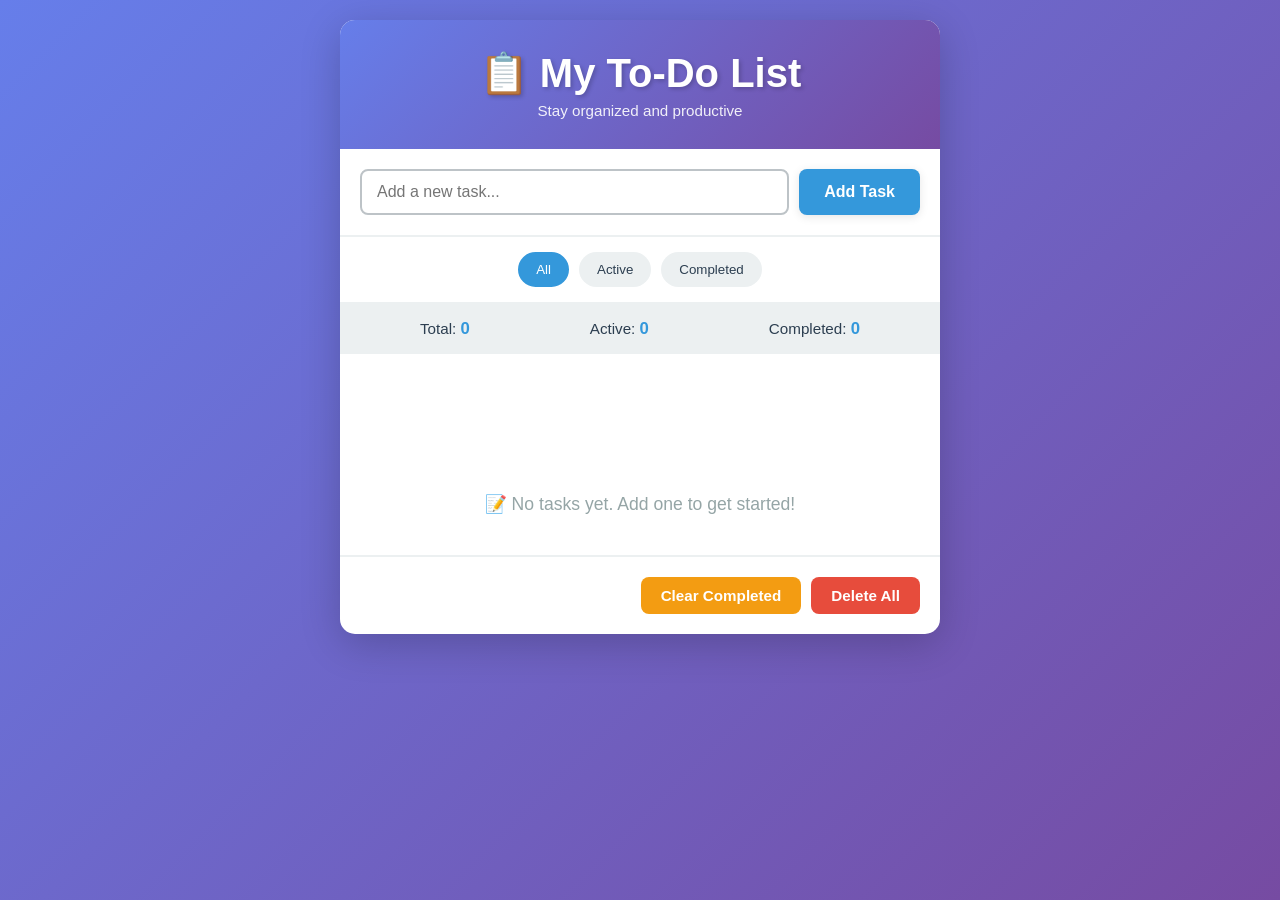
<file: todo.html>
<!DOCTYPE html>
<html lang="en">
<head>
    <meta charset="UTF-8">
    <meta name="viewport" content="width=device-width, initial-scale=1.0">
    <title>To-Do List Application</title>
    <link rel="stylesheet" href="css/todo.css">
</head>
<body>
    <div class="container">
        <div class="todo-app">
            <div class="header">
                <h1>📋 My To-Do List</h1>
                <p class="subtitle">Stay organized and productive</p>
            </div>

            <div class="input-section">
                <input 
                    type="text" 
                    id="todoInput" 
                    placeholder="Add a new task..." 
                    class="todo-input"
                    autocomplete="off">
                <button id="addBtn" class="add-btn">Add Task</button>
            </div>

            <div class="filter-section">
                <button class="filter-btn active" data-filter="all">All</button>
                <button class="filter-btn" data-filter="active">Active</button>
                <button class="filter-btn" data-filter="completed">Completed</button>
            </div>

            <div class="stats">
                <span>Total: <strong id="totalCount">0</strong></span>
                <span>Active: <strong id="activeCount">0</strong></span>
                <span>Completed: <strong id="completedCount">0</strong></span>
            </div>

            <ul id="todoList" class="todo-list"></ul>

            <div class="empty-state" id="emptyState">
                <p>📝 No tasks yet. Add one to get started!</p>
            </div>

            <div class="action-buttons">
                <button id="clearCompleted" class="clear-btn">Clear Completed</button>
                <button id="deleteAll" class="delete-all-btn">Delete All</button>
            </div>
        </div>
    </div>

    <script src="js/todo.js"></script>
</body>
</html>
</file>
<file: css/todo.css>
/* To-Do List Styling */

* {
    margin: 0;
    padding: 0;
    box-sizing: border-box;
}

:root {
    --primary-color: #3498db;
    --secondary-color: #2ecc71;
    --danger-color: #e74c3c;
    --warning-color: #f39c12;
    --light-bg: #ecf0f1;
    --dark-text: #2c3e50;
    --border-color: #bdc3c7;
    --shadow: 0 2px 10px rgba(0, 0, 0, 0.1);
    --transition: all 0.3s ease;
}

body {
    font-family: 'Segoe UI', Tahoma, Geneva, Verdana, sans-serif;
    background: linear-gradient(135deg, #667eea 0%, #764ba2 100%);
    min-height: 100vh;
    padding: 20px;
    color: var(--dark-text);
}

.container {
    max-width: 600px;
    margin: 0 auto;
}

.todo-app {
    background: white;
    border-radius: 15px;
    box-shadow: 0 10px 40px rgba(0, 0, 0, 0.2);
    overflow: hidden;
    animation: slideIn 0.5s ease;
}

@keyframes slideIn {
    from {
        opacity: 0;
        transform: translateY(20px);
    }
    to {
        opacity: 1;
        transform: translateY(0);
    }
}

.header {
    background: linear-gradient(135deg, #667eea 0%, #764ba2 100%);
    color: white;
    padding: 30px 20px;
    text-align: center;
}

.header h1 {
    font-size: 2.5em;
    margin-bottom: 5px;
    text-shadow: 2px 2px 4px rgba(0, 0, 0, 0.2);
}

.subtitle {
    font-size: 0.95em;
    opacity: 0.9;
    font-weight: 300;
}

.input-section {
    display: flex;
    gap: 10px;
    padding: 20px;
    border-bottom: 2px solid var(--light-bg);
}

.todo-input {
    flex: 1;
    padding: 12px 15px;
    border: 2px solid var(--border-color);
    border-radius: 8px;
    font-size: 1em;
    transition: var(--transition);
}

.todo-input:focus {
    outline: none;
    border-color: var(--primary-color);
    box-shadow: 0 0 5px rgba(52, 152, 219, 0.3);
}

.add-btn {
    padding: 12px 25px;
    background: var(--primary-color);
    color: white;
    border: none;
    border-radius: 8px;
    font-size: 1em;
    font-weight: 600;
    cursor: pointer;
    transition: var(--transition);
    box-shadow: var(--shadow);
}

.add-btn:hover {
    background: #2980b9;
    transform: translateY(-2px);
    box-shadow: 0 4px 15px rgba(52, 152, 219, 0.4);
}

.add-btn:active {
    transform: translateY(0);
}

.filter-section {
    display: flex;
    gap: 10px;
    padding: 15px 20px;
    border-bottom: 2px solid var(--light-bg);
    justify-content: center;
    flex-wrap: wrap;
}

.filter-btn {
    padding: 8px 16px;
    background: var(--light-bg);
    color: var(--dark-text);
    border: 2px solid transparent;
    border-radius: 20px;
    cursor: pointer;
    transition: var(--transition);
    font-weight: 500;
}

.filter-btn:hover {
    background: #d5dbdb;
}

.filter-btn.active {
    background: var(--primary-color);
    color: white;
    border-color: var(--primary-color);
}

.stats {
    display: flex;
    justify-content: space-around;
    padding: 15px 20px;
    background: var(--light-bg);
    text-align: center;
    font-size: 0.95em;
    color: var(--dark-text);
}

.stats strong {
    color: var(--primary-color);
    font-size: 1.1em;
}

.todo-list {
    list-style: none;
    padding: 0;
    min-height: 100px;
    max-height: 400px;
    overflow-y: auto;
}

.todo-list::-webkit-scrollbar {
    width: 8px;
}

.todo-list::-webkit-scrollbar-track {
    background: var(--light-bg);
}

.todo-list::-webkit-scrollbar-thumb {
    background: var(--primary-color);
    border-radius: 4px;
}

.todo-list::-webkit-scrollbar-thumb:hover {
    background: #2980b9;
}

.todo-item {
    display: flex;
    align-items: center;
    padding: 15px 20px;
    border-bottom: 1px solid var(--light-bg);
    transition: var(--transition);
    animation: fadeIn 0.3s ease;
}

@keyframes fadeIn {
    from {
        opacity: 0;
        transform: translateX(-10px);
    }
    to {
        opacity: 1;
        transform: translateX(0);
    }
}

.todo-item:hover {
    background: #f8f9fa;
}

.todo-item.completed {
    opacity: 0.6;
}

.todo-item.completed .todo-text {
    text-decoration: line-through;
    color: #95a5a6;
}

.checkbox {
    width: 20px;
    height: 20px;
    margin-right: 15px;
    cursor: pointer;
    accent-color: var(--secondary-color);
}

.todo-text {
    flex: 1;
    font-size: 1em;
    word-break: break-word;
}

.todo-actions {
    display: flex;
    gap: 8px;
    margin-left: auto;
}

.delete-btn {
    padding: 6px 12px;
    background: var(--danger-color);
    color: white;
    border: none;
    border-radius: 5px;
    cursor: pointer;
    font-size: 0.9em;
    transition: var(--transition);
}

.delete-btn:hover {
    background: #c0392b;
    transform: scale(1.05);
}

.edit-btn {
    padding: 6px 12px;
    background: var(--warning-color);
    color: white;
    border: none;
    border-radius: 5px;
    cursor: pointer;
    font-size: 0.9em;
    transition: var(--transition);
}

.edit-btn:hover {
    background: #e67e22;
    transform: scale(1.05);
}

.empty-state {
    text-align: center;
    padding: 40px 20px;
    color: #95a5a6;
    font-size: 1.1em;
}

.action-buttons {
    display: flex;
    gap: 10px;
    padding: 20px;
    border-top: 2px solid var(--light-bg);
    justify-content: flex-end;
}

.clear-btn,
.delete-all-btn {
    padding: 10px 20px;
    border: none;
    border-radius: 8px;
    cursor: pointer;
    font-weight: 600;
    transition: var(--transition);
    font-size: 0.95em;
}

.clear-btn {
    background: var(--warning-color);
    color: white;
}

.clear-btn:hover {
    background: #e67e22;
}

.delete-all-btn {
    background: var(--danger-color);
    color: white;
}

.delete-all-btn:hover {
    background: #c0392b;
}

/* Edit mode styles */
.edit-mode {
    display: flex;
    align-items: center;
    gap: 10px;
    padding: 10px 15px;
}

.edit-input {
    flex: 1;
    padding: 8px 12px;
    border: 2px solid var(--primary-color);
    border-radius: 5px;
    font-size: 0.95em;
}

.save-btn,
.cancel-btn {
    padding: 6px 12px;
    border: none;
    border-radius: 5px;
    cursor: pointer;
    font-size: 0.85em;
    font-weight: 600;
}

.save-btn {
    background: var(--secondary-color);
    color: white;
}

.cancel-btn {
    background: var(--border-color);
    color: var(--dark-text);
}

/* Responsive Design */
@media (max-width: 500px) {
    .header h1 {
        font-size: 2em;
    }

    .input-section {
        flex-direction: column;
    }

    .add-btn {
        width: 100%;
    }

    .stats {
        flex-direction: column;
        gap: 10px;
    }

    .todo-actions {
        flex-direction: column;
    }

    .action-buttons {
        flex-direction: column;
    }

    .clear-btn,
    .delete-all-btn {
        width: 100%;
    }
}
</file>
